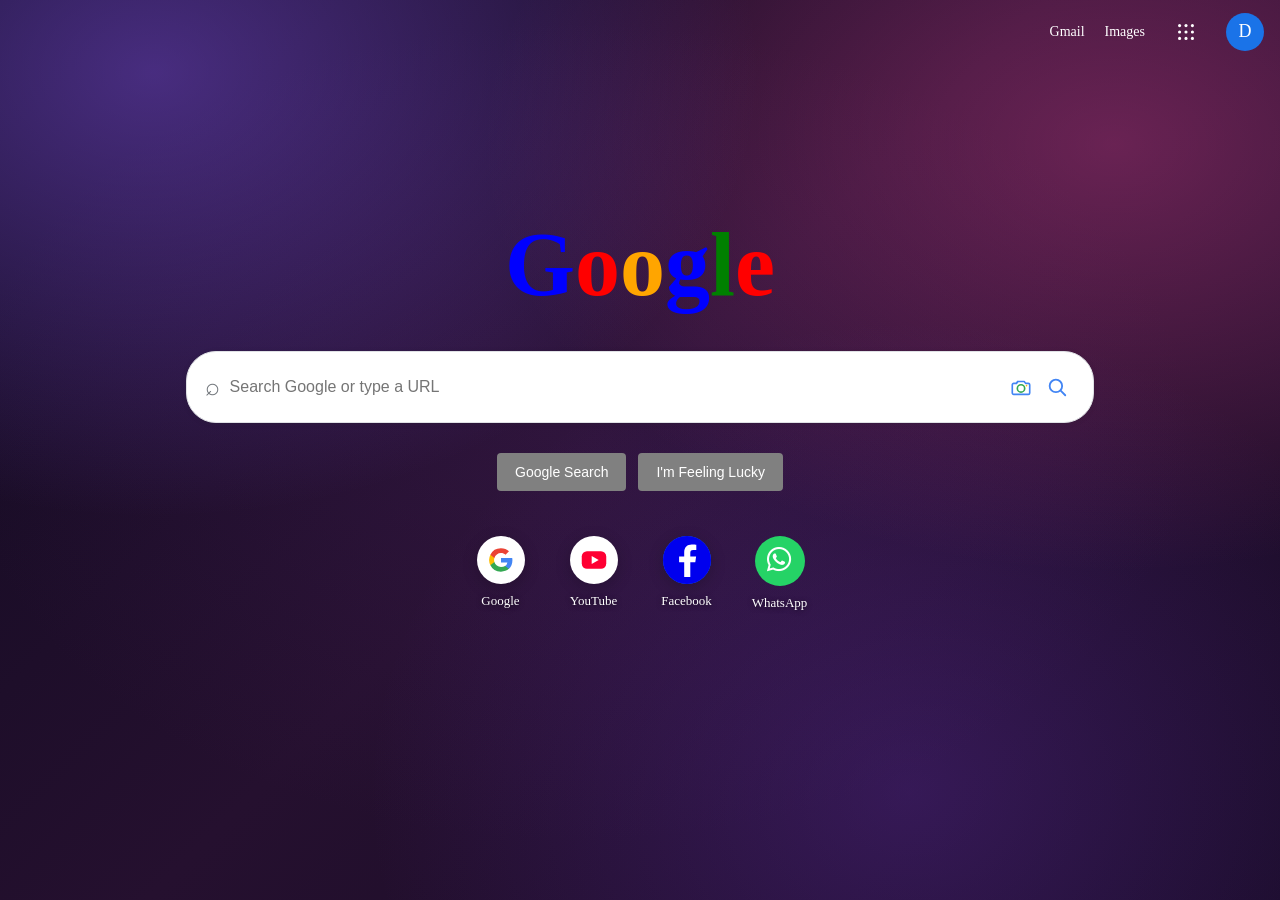
<file: index.html>
<!DOCTYPE html>
<html lang="en">
<head>
    <meta charset="UTF-8">
    <meta name="viewport" content="width=device-width, initial-scale=1.0">
    <title>Google</title>

    <link rel="stylesheet" href="style.css">
    <link rel="stylesheet" href="https://cdnjs.cloudflare.com/ajax/libs/font-awesome/6.5.1/css/all.min.css">
</head>

<body>

    <!-- Top navigation -->
   <header class="top-bar">

    <div class="top-links">

        <!-- Gmail -->
        <a href="https://mail.google.com/mail/u/0/" target="_blank">
            Gmail
        </a>

        <!-- Google Images -->
        <a href="https://images.google.com/" target="_blank">
            Images
        </a>

        <!-- Google Apps -->
        <a
            href="https://www.google.com/intl/en/about/products"
            target="_blank"
            class="apps-button"
            aria-label="Google apps"
            rel="noopener noreferrer"
        >
            <svg viewBox="0 0 24 24" aria-hidden="true">
                <circle cx="5" cy="5" r="1.7"></circle>
                <circle cx="12" cy="5" r="1.7"></circle>
                <circle cx="19" cy="5" r="1.7"></circle>
                <circle cx="5" cy="12" r="1.7"></circle>
                <circle cx="12" cy="12" r="1.7"></circle>
                <circle cx="19" cy="12" r="1.7"></circle>
                <circle cx="5" cy="19" r="1.7"></circle>
                <circle cx="12" cy="19" r="1.7"></circle>
                <circle cx="19" cy="19" r="1.7"></circle>
            </svg>
        </a>

        <!-- Google Account -->
        <a
            href="https://accounts.google.com/AccountChooser?continue=https%3A%2F%2Fmyaccount.google.com%2F"
            target="_blank"
            class="profile-button"
            rel="noopener noreferrer"
            aria-label="Choose or manage your Google Account"
            title="Choose or manage your Google Account"
        >
            D
        </a>

    </div>

    </header>


    <!-- Main content -->
    <main class="main-content">

        <!-- Logo -->
        <div class="logo">
            <span class="blue">G</span><span class="red">o</span><span class="orange">o</span><span class="blue">g</span><span class="green">l</span><span class="red">e</span>
        </div>


        <!-- Search -->
        <form class="search-box" action="https://www.google.com/search" method="GET">

    <span class="search-icon">⌕</span>

    <input
        class="input"
        type="text"
        name="q"
        placeholder="Search Google or type a URL"
        autocomplete="on"
    >

    <button class="image-search" type="button" aria-label="Search by image" title="Search by image">
        <svg viewBox="0 0 24 24" aria-hidden="true">
            <path class="camera-body" d="M4 7.5h3l1.5-2h7l1.5 2h3A1.5 1.5 0 0 1 21.5 9v9a1.5 1.5 0 0 1-1.5 1.5H4A1.5 1.5 0 0 1 2.5 18V9A1.5 1.5 0 0 1 4 7.5Z"></path>
            <circle class="camera-lens" cx="12" cy="13" r="4"></circle>
            <path class="camera-flash" d="M18 10h.01"></path>
            <path class="camera-top" d="M8.5 5.5 7 7.5"></path>
        </svg>
    </button>

    <button class="search-submit" type="submit" aria-label="Search Google">
        <svg viewBox="0 0 24 24" aria-hidden="true">
            <circle cx="10.8" cy="10.8" r="6.8"></circle>
            <path d="m16 16 5 5"></path>
        </svg>
    </button>

</form>
        <form id="image-search-form" action="https://www.google.com/searchbyimage/upload" method="POST" enctype="multipart/form-data" hidden>
            <input id="image-search-file" type="file" name="encoded_image" accept="image/*">
        </form>
        </div>


        <!-- Buttons -->   
    <form action="https://www.google.com/search" method="GET">    
        <div class="search-buttons">

            <button>Google Search</button>
            <button>I'm Feeling Lucky</button>

        </div>
    </form>    
    

<main>
        <!-- Shortcuts -->
        <div class="shortcuts">

    <div class="shortcut-item">
        <a class="Google" href="https://www.google.com" target="_blank" rel="noopener noreferrer" aria-label="Google">
            <svg class="shortcut-icon google-icon" viewBox="0 0 48 48" aria-hidden="true">
                <path fill="#4285F4" d="M43.6 24.5c0-1.4-.1-2.8-.4-4.1H24v7.8h11a9.4 9.4 0 0 1-4.1 6.2v5.1h6.6c3.9-3.6 6.1-8.8 6.1-15Z"/>
                <path fill="#34A853" d="M24 44c5.5 0 10.1-1.8 13.5-4.8l-6.6-5.1c-1.8 1.2-4.1 1.9-6.9 1.9-5.3 0-9.8-3.6-11.4-8.4H5.8v5.3A20 20 0 0 0 24 44Z"/>
                <path fill="#FBBC05" d="M12.6 27.6a12 12 0 0 1 0-7.2v-5.3H5.8a20 20 0 0 0 0 17.8l6.8-5.3Z"/>
                <path fill="#EA4335" d="M24 12c3 0 5.7 1 7.8 3.1l5.9-5.9C34.1 5.8 29.5 4 24 4A20 20 0 0 0 5.8 15.1l6.8 5.3C14.2 15.6 18.7 12 24 12Z"/>
            </svg>
        </a>
        <span class="shortcut-label">Google</span>
    </div>

    <div class="shortcut-item">
        <a class="Youtube" href="https://www.youtube.com" target="_blank" rel="noopener noreferrer" aria-label="YouTube">
            <svg class="shortcut-icon youtube-icon" viewBox="0 0 48 48" aria-hidden="true">
                <rect x="3" y="9" width="42" height="30" rx="9" fill="currentColor"/>
                <path d="m20 17 12 7-12 7V17Z" fill="#fff"/>
            </svg>
        </a>
        <span class="shortcut-label">YouTube</span>
    </div>

    <div class="shortcut-item">
        <a class="Facebook" href="https://www.facebook.com" target="_blank" rel="noopener noreferrer" aria-label="Facebook">
            <svg class="shortcut-icon facebook-icon" viewBox="0 0 48 48" aria-hidden="true">
                <circle cx="24" cy="24" r="24" fill="currentColor"/>
                <path fill="#fff" d="M27.3 41V26.2h5l.8-5.8h-5.8v-3.7c0-1.7.5-2.8 2.9-2.8h3.1V8.7c-.5-.1-2.4-.2-4.5-.2-4.5 0-7.6 2.7-7.6 7.8v4.1h-5.1v5.8h5.1V41h6.1Z"/>
            </svg>
        </a>
        <span class="shortcut-label">Facebook</span>
    </div>
    <div class="shortcut-item">
        <a href="https://wa.me/" target="_blank" class="whatsapp-btn" rel="noopener noreferrer" aria-label="WhatsApp">
            <i class="fab fa-whatsapp" aria-hidden="true"></i>
        </a>
        <span class="shortcut-label">WhatsApp</span>
    </div>
    
</div>
        </div>

    </main>

    <script>
        const imageSearchButton = document.querySelector(".image-search");
        const imageSearchFile = document.querySelector("#image-search-file");
        const imageSearchForm = document.querySelector("#image-search-form");

        imageSearchButton.addEventListener("click", () => imageSearchFile.click());
        imageSearchFile.addEventListener("change", () => {
            if (imageSearchFile.files.length > 0) {
                imageSearchForm.submit();
            }
        });
    </script>
</body>
</html>
</file>
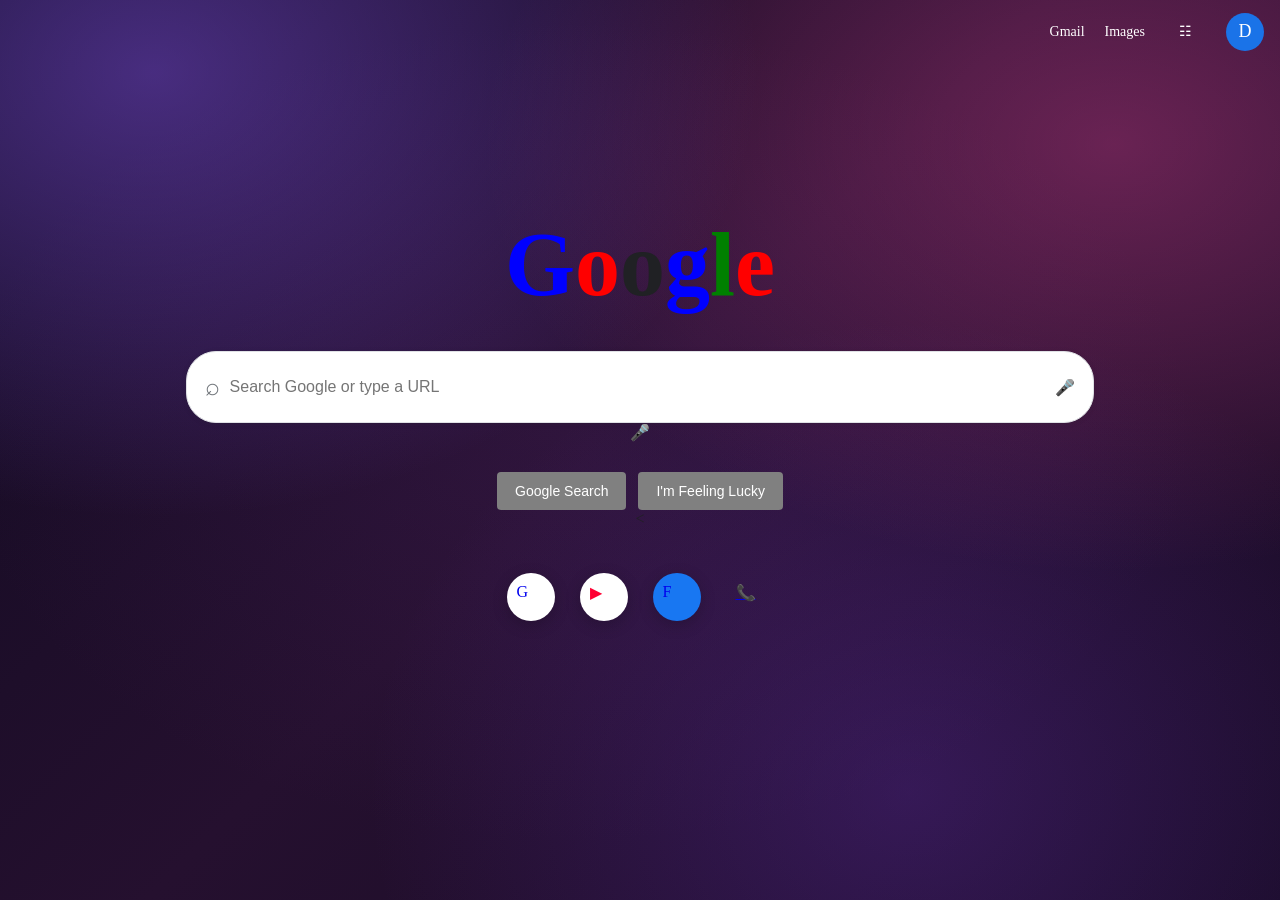
<file: CHROME.html>
<!DOCTYPE html>
<html lang="en">
<head>
    <meta charset="UTF-8">
    <meta name="viewport" content="width=device-width, initial-scale=1.0">
    <title>Chrome Clone</title>

    <link rel="stylesheet" href="style.css">
</head>

<body>

    <!-- Top navigation -->
   <header class="top-bar">

    <div class="top-links">

        <!-- Gmail -->
        <a href="https://mail.google.com/mail/u/0/" target="_blank">
            Gmail
        </a>

        <!-- Google Images -->
        <a href="https://images.google.com/" target="_blank">
            Images
        </a>

        <!-- Google Apps -->
        <a
            href="https://www.google.com/intl/en/about/products"
            target="_blank"
            class="apps-button"
        >
            ☷
        </a>

        <!-- Google Account -->
        <a
            href="https://myaccount.google.com/"
            target="_blank"
            class="profile-button"
        >
            D
        </a>

    </div>

    </header>


    <!-- Main content -->
    <main class="main-content">

        <!-- Logo -->
        <div class="logo">
            <span class="blue">G</span><span class="red">o</span><span class="yellow">o</span><span class="blue">g</span><span class="green">l</span><span class="red">e</span>
        </div>


        <!-- Search -->
        <form class="search-box" action="https://www.google.com/search" method="GET">

    <span class="search-icon">⌕</span>

    <input
        class="input"
        type="text"
        name="q"
        placeholder="Search Google or type a URL"
        autocomplete="on"
    >

    <span class="mic">🎤</span>

</form>
            <span class="mic">🎤</span>

        </div>


        <!-- Buttons -->
        <div class="search-buttons">

            <button>Google Search</button>
            <button>I'm Feeling Lucky</button>

        </div>

<
        <!-- Shortcuts -->
        <div class="shortcuts">

    <a class="Google" href="https://www.google.com" target="_blank">
        <div class="shortcut-icon">G</div><br>
    </a>

    <a class="Youtube" href="https://www.youtube.com" target="_blank">
        <div class="shortcut-icon">▶</div>
    </a>

    <a class="Facebook" href="https://www.facebook.com" target="_blank">
        <div class="shortcut-icon">F</div>
    </a>
    <a class="Whatsapp" href="https://www.facebook.com" target="_blank">
        <div class="shortcut-icon">📞</div>
    </a>
</div>
        </div>

    </main>

</body>
</html>
</file>
<file: style.css>
* {
    margin: 0;
    padding: 0;
    box-sizing: border-box;
}

body {
    min-height: 100vh;
    background:
        radial-gradient(ellipse at 12% 8%, rgba(143, 91, 255, 0.42), transparent 38%),
        radial-gradient(ellipse at 87% 16%, rgba(255, 76, 164, 0.32), transparent 40%),
        radial-gradient(ellipse at 71% 88%, rgba(118, 56, 205, 0.28), transparent 42%),
        radial-gradient(ellipse at 45% 48%, rgba(88, 38, 112, 0.22), transparent 62%),
        linear-gradient(135deg, #100a20 0%, #25102f 48%, #180b25 100%);
    background-attachment: fixed;
    color: #202124;
}

.top-bar {
    height: 7vh;
    display: flex;
    justify-content: flex-end;
    align-items: center;
    padding: 0 16px;
}

.top-links {
    display: flex;
    align-items: center;
    gap: 20px;
}

.top-links a {
    color: #fff;
    font-size: 14px;
    text-decoration: none;
}

.apps-button,
.profile-button {
    display: flex;
    align-items: center;
    justify-content: center;
    border-radius: 50%;
}

.apps-button {
    width: 41px;
    height: 41px;
    color: #fff;
}

.apps-button svg {
    width: 22px;
    height: 22px;
    fill: currentColor;
}

.apps-button:hover {
    background-color: rgba(255, 255, 255, 0.16);
}

.profile-button {
    width: 38px;
    height: 38px;
    background-color: #1a73e8;
    color: white !important;
    font-size: 18px !important;
}

.profile-button:hover {
    background-color: #1765cc;
}

/* BUTTONS */

.apps-button {
    border: none;
    background: transparent;
    font-size: 25px;
    cursor: pointer;
}

.profile-button {
    width: 38px;
    height: 38px;

    border: none;
    border-radius: 50%;

    background-color: #1a73e8;
    color: white;

    font-size: 18px;
    cursor: pointer;
}


/* MAIN CONTENT */

.main-content {
    min-height: calc(100vh - 70px);

    display: flex;
    flex-direction: column;
    align-items: center;

    padding-top: 150px;
}


/* GOOGLE LOGO */

.logo {
    font-size: 90px;
    font-weight: bold;
    margin-bottom: 35px;
}

.blue {
    color: blue;
}

.red {
    color: red;
}

.orange {
    color: orange;
}

.green {
    color: green;
}


/* SEARCH BOX */

.search-box {
    width: 71vw;
    height: 8vh;
    background-color: white;

    border: 1px solid #dfe1e5;
    border-radius: 30px;

    display: flex;
    align-items: center;

    padding: 0 18px;

    box-shadow: 0 1px 5px rgba(32, 33, 36, 0.15);
}

.search-box:focus-within {
    box-shadow: 0 1px 6px rgba(32, 33, 36, 0.25);
}

.search-icon {
    font-size: 25px;
    color: #70757a;
    margin-right: 10px;
}

.search-box input {
    flex: 1;

    border: none;
    outline: none;

    font-size: 16px;
}

.search-submit {
    display: flex;
    align-items: center;
    justify-content: center;
    width: 36px;
    height: 36px;
    flex: 0 0 36px;
    padding: 7px;
    border: 0;
    border-radius: 50%;
    background: transparent;
    color: #4285f4;
    cursor: pointer;
}

.image-search {
    display: flex;
    align-items: center;
    justify-content: center;
    width: 36px;
    height: 36px;
    flex: 0 0 36px;
    padding: 7px;
    border: 0;
    border-radius: 50%;
    background: transparent;
    cursor: pointer;
}

.image-search:hover {
    background-color: #f1f3f4;
}

.image-search:focus-visible {
    outline: 2px solid #4285f4;
    outline-offset: 2px;
}

.image-search svg {
    width: 23px;
    height: 23px;
    fill: none;
    stroke-width: 1.8;
    stroke-linecap: round;
    stroke-linejoin: round;
}

.camera-body,
.camera-top {
    stroke: #4285f4;
}

.camera-lens {
    stroke: #34a853;
}

.camera-flash {
    stroke: #fbbc04;
}

.search-submit:hover {
    background-color: #f1f3f4;
}

.search-submit:focus-visible {
    outline: 2px solid #4285f4;
    outline-offset: 2px;
}

.search-submit svg {
    width: 22px;
    height: 22px;
    fill: none;
    stroke: currentColor;
    stroke-linecap: round;
    stroke-width: 2;
}


/* SEARCH BUTTONS */

.search-buttons {
    margin-top: 30px;

    display: flex;
    gap: 12px;
}

.search-buttons button {
    border: none;

    background-color: gray;
    color: white;

    padding: 11px 18px;

    border-radius: 4px;

    font-size: 14px;

    cursor: pointer;
}

.search-buttons button:hover {
    border: 1px solid #dadce0;
}

.input {
    background-color: white;
}


/* SHORTCUTS */

.shortcuts {
    display: flex;
    align-items: flex-start;
    gap: 25px;

    margin-top: 45px;
}

.shortcut-item {
    display: flex;
    width: 68px;
    flex-direction: column;
    align-items: center;
    gap: 9px;
}

.shortcut-label {
    color: #fff;
    font-size: 13px;
    line-height: 1.2;
    text-align: center;
    text-shadow: 0 1px 5px rgba(0, 0, 0, 0.5);
}

.shortcut {
    width: 100px;

    text-align: center;

    padding: 12px 5px;

    border-radius: 8px;

    cursor: pointer;
}

.shortcut {
    text-decoration: none;
    color: #202124;
}

.shortcut:hover {
    background-color: #f1f3f4;
}

.Google,
.Youtube,
.Facebook {
    display: flex;
    width: 48px;
    height: 48px;
    flex: 0 0 48px;
    align-items: center;
    justify-content: center;
    border-radius: 50%;
    text-decoration: none;
    transition: transform 180ms ease, box-shadow 180ms ease;
}

.Google {
    background-color: #fff;
    box-shadow: 0 4px 16px rgba(0, 0, 0, 0.2);
}

.Youtube {
    background-color: #fff;
    color: #ff0033;
    box-shadow: 0 4px 16px rgba(0, 0, 0, 0.2);
}

.Facebook {
    background-color: #1877f2;
    box-shadow: 0 4px 16px rgba(0, 0, 0, 0.2);
}

.Google:hover,
.Youtube:hover,
.Facebook:hover {
    transform: translateY(-3px);
    box-shadow: 0 8px 22px rgba(0, 0, 0, 0.28);
}

.shortcut-icon {
    display: flex;
    width: 48px;
    height: 48px;
    padding: 10px;
}

.facebook-icon {
    padding: 0;
}
.whatsapp-btn {
  display: inline-block;
  color: white;
  background-color: #25D366;
  width: 50px;
  height: 50px;
  border-radius: 50%;
  text-align: center;
  line-height: 50px;
  font-size: 28px;
  text-decoration: none;
}

.whatsapp-btn:hover {
  background-color: #1ebc59;
}

@media (min-width: 601px) and (max-width: 900px) {
    .main-content {
        min-height: calc(100vh - 64px);
        padding: clamp(100px, 16vh, 150px) 24px 40px;
    }

    .logo {
        font-size: 80px;
    }

    .search-box {
        width: min(82vw, 700px);
        height: 58px;
    }
}

@media (max-width: 600px) {
    .top-bar {
        height: 64px;
        padding: 0 16px;
    }

    .top-links {
        gap: 14px;
    }

    .main-content {
        min-height: calc(100vh - 64px);
        padding: 12vh 16px 0;
    }

    .logo {
        font-size: 64px;
        margin-bottom: 24px;
    }

    .search-box {
        width: 100%;
        max-width: 520px;
        height: 54px;
        padding: 0 14px;
    }

    .search-box input {
        min-width: 0;
        font-size: 14px;
    }

    .search-buttons {
        gap: 8px;
        margin-top: 24px;
    }

    .search-buttons button {
        padding: 10px 12px;
        font-size: 12px;
    }

    .shortcuts {
        gap: 16px;
        margin-top: 36px;
    }
}
</file>
